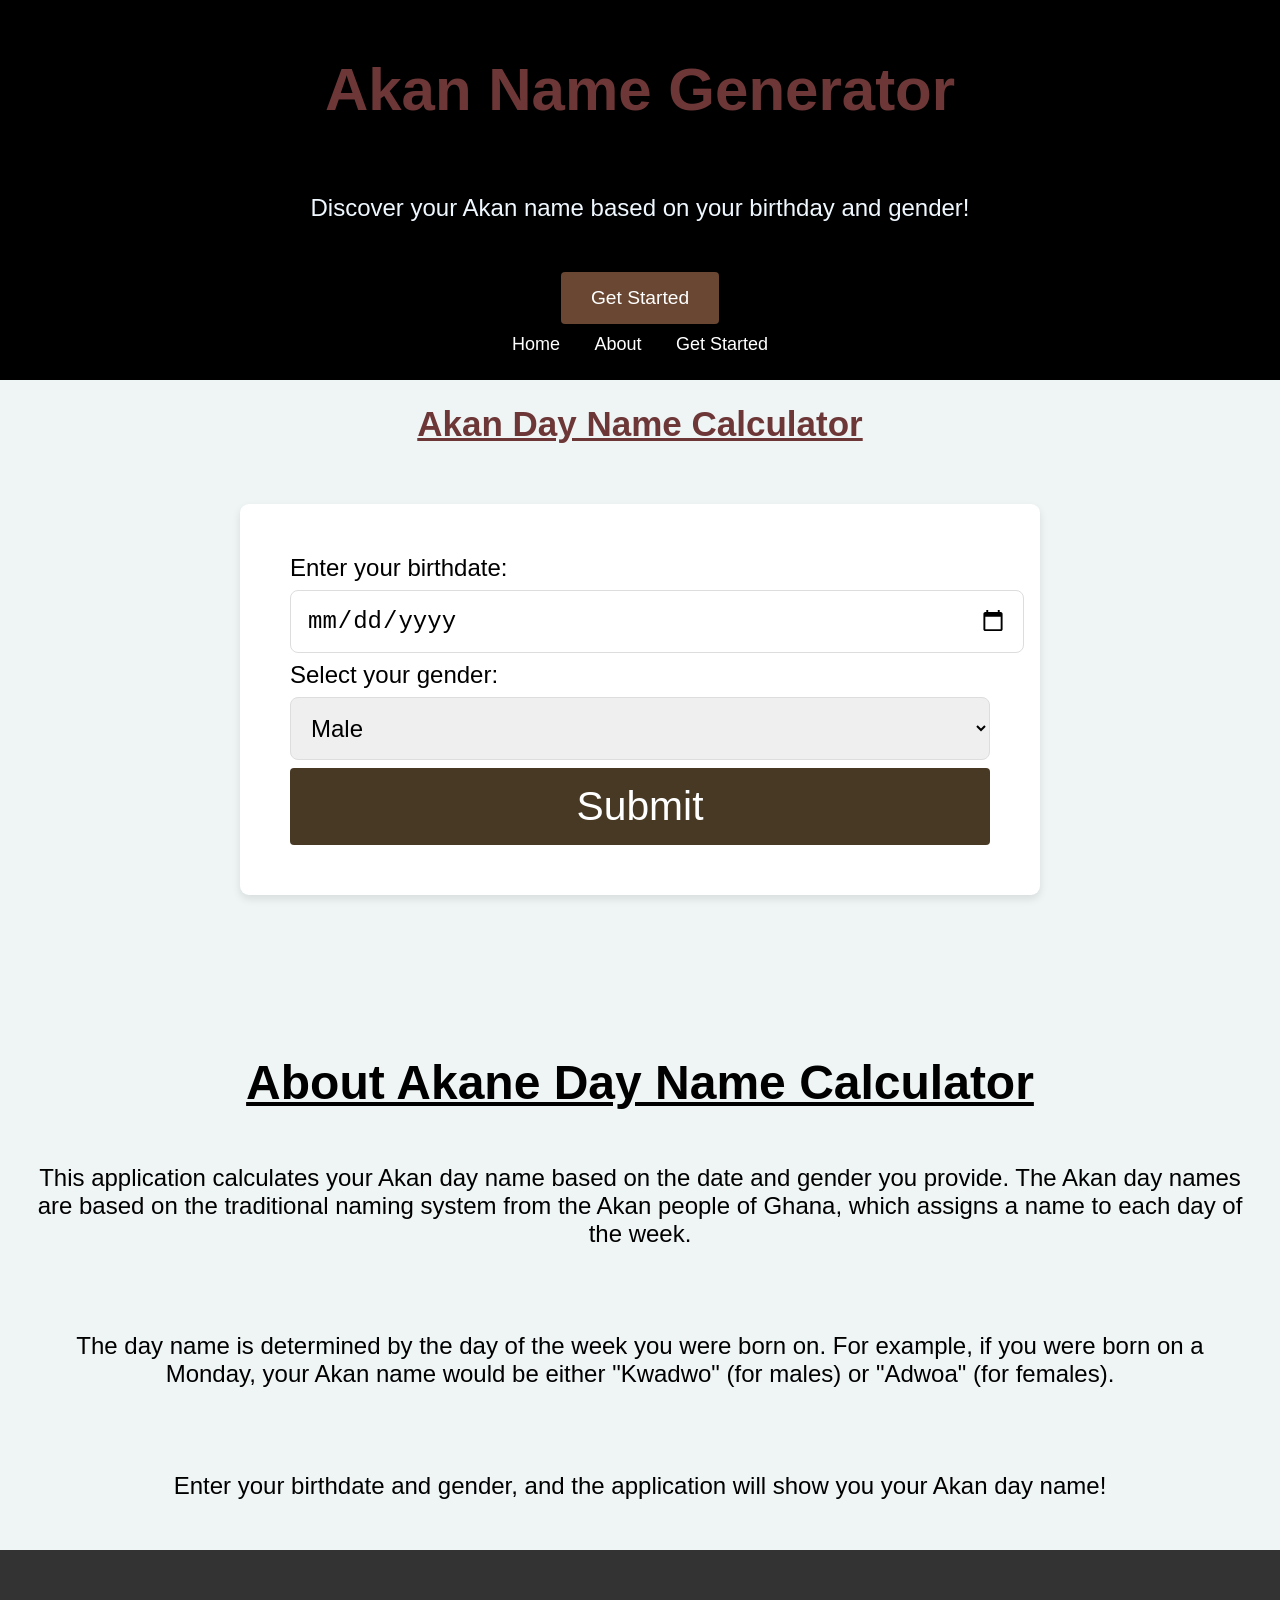
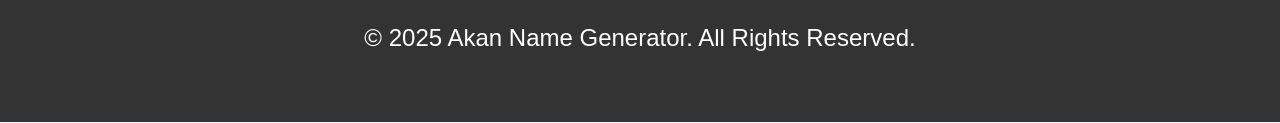
<file: index.html>
<!DOCTYPE html>
<html lang="en">
<head>
    <meta charset="UTF-8">
    <meta name="viewport" content="width=device-width, initial-scale=1.0">
    <title>Akan name generator</title> 

    <link rel="stylesheet" href="index.css">

</head>


<script src="index.js"></script>
<body>
  <header>
        <h1>Akan Name Generator</h1>
        <p>Discover your Akan name based on your birthday and gender!</p>
        <button class="cta-button" onclick="scrollToForm()">Get Started</button>
  

    <nav>
        <a href="#">Home</a>
        <a href="#about">About</a>
        <a href="#akanForm">Get Started</a>

    </nav>



    <!-- <article>
        <h1>Ghananian culture </h1>
        <p>Lorem ipsum dolor sit amet consectetur.</p>

    </article>
     -->
    </header>
        
     <!-- <p>Lorem ipsum dolor sit, amet consectetur adipisic -->
        <form>
            
            <h1>Akan Day Name Calculator</h1>
        </form>

        <!-- Form section -->
         <form id="akanForm" class="akanForm">
            <label for="birthdate">Enter your birthdate:</label><br>
            <input type="date" id="birthdate" required><br>
        
            <label for="gender">Select your gender:</label><br>
            <select id="gender" required>
                <option value="male">Male</option>
                <option value="female">Female</option>
            </select><br>
        
            <button type="button" onclick="calculateAkanDay()">Submit</button>
        </form>
        <div class="results1">
        <p id="submit"></p>
        </div>
     
        <section id="#about">
                <h2>About Akane Day Name Calculator</h2>
                <p>This application calculates your Akan day name based on the date and gender you provide. The Akan day names are
                    based on the traditional naming system from the Akan people of Ghana, which assigns a name to each day of
                    the week.</p>
                <p>The day name is determined by the day of the week you were born on. For example, if you were born on a
                    Monday, your Akan name would be either "Kwadwo" (for males) or "Adwoa" (for females).</p>
                <p>Enter your birthdate and gender, and the application will show you your Akan day name!</p>
        
            </section>
            
    
    <footer>
    <p>&copy; 2025 Akan Name Generator. All Rights Reserved.</p>
</footer>

</body>
</html>
</file>
<file: index.css>
body {
            font-family: Arial, sans-serif;
            background-color: rgb(239, 245, 245);
            margin: 0;
            padding: 0;
        }

        header {
            background-color: black;
            color: aliceblue;
            padding: 15px 0;
            text-align: center;
        }

                h1,
               header h2 {
                    color: #6d3737;
                    font-size: 60px;
                }
         
                p {
                    font-size: 35px;
                }

                .cta-button {
                    padding: 15px 30px;
                    font-size: 1.2em;
                    background-color: rgb(105, 71, 50);
                    color: #ffffff;
                    border: none;
                    border-radius: 4px;
                    cursor: pointer;
                }

                .cta-button:hover {
                    background-color: #7033a8;
                    color: white;
                }

                /* Navbar */
                nav {
                    background-color: black;
                    padding: 10px;
                    text-align: center;
                }
        
                nav a {
                    color: white;
                    text-decoration: none;
                    margin: 0 15px;
                    font-size: 18px;

                }
        
                nav a:hover {
                    text-decoration: underline;
                }

                form h1 {
                    font-size: 35px;
                    text-decoration: underline;
                    text-align: center;
                }
     

                   .akanForm {
                       background-color: white;
                       padding: 50px;
                       border-radius: 9px;
                       box-shadow: 0 4px 8px rgba(0, 0, 0, 0.1);
                       max-width: 700px;
                       margin: 60px auto;
                   }

                    .akanForm{
                    font-size: 1.5em;
                    }

                    .akanForm input,
                    .akanForm select {
                        padding: 16px;
                        margin: 8px 0;
                        border: 1px solid #ddd;
                        border-radius: 8px;
                        width: 100%;
                        font-size: 1.5rem;
                    }

                    .akanForm button {
                        padding: 15px 30px;
                        background-color: #473924;
                        color: white;
                        border: none;
                        border-radius: 4px;
                        cursor: pointer;
                        width: 100%;
                        font-size: 1.7em;
                        
                    }

                    .akanForm button:hover {
                        background-color: #7033a8;
                        color: white;
                    }


                   /* section #about {
                        background-color: #eef;
                        padding: 30px;
                        margin: 40px 0;
                        text-align: center;
                        border-radius: 8px;
                   }         */
                   
                    h2 {
                        font-size: 3rem;
                        margin-bottom: 20px;
                        text-align: center;
                     text-decoration: underline;
                    }

                 p {
                        font-size: 1.5rem;
                        margin-bottom: 20px;
                        text-align: center;
                        padding: 30px;
                        border-radius: 8px;
                    }
                   .results1{
                        justify-content: center;
                        text-align: center;

                   }

                        footer {
                            background-color: #333;
                            color: white;
                            padding: 20px 0;
                            text-align: center;
                        }
</file>
